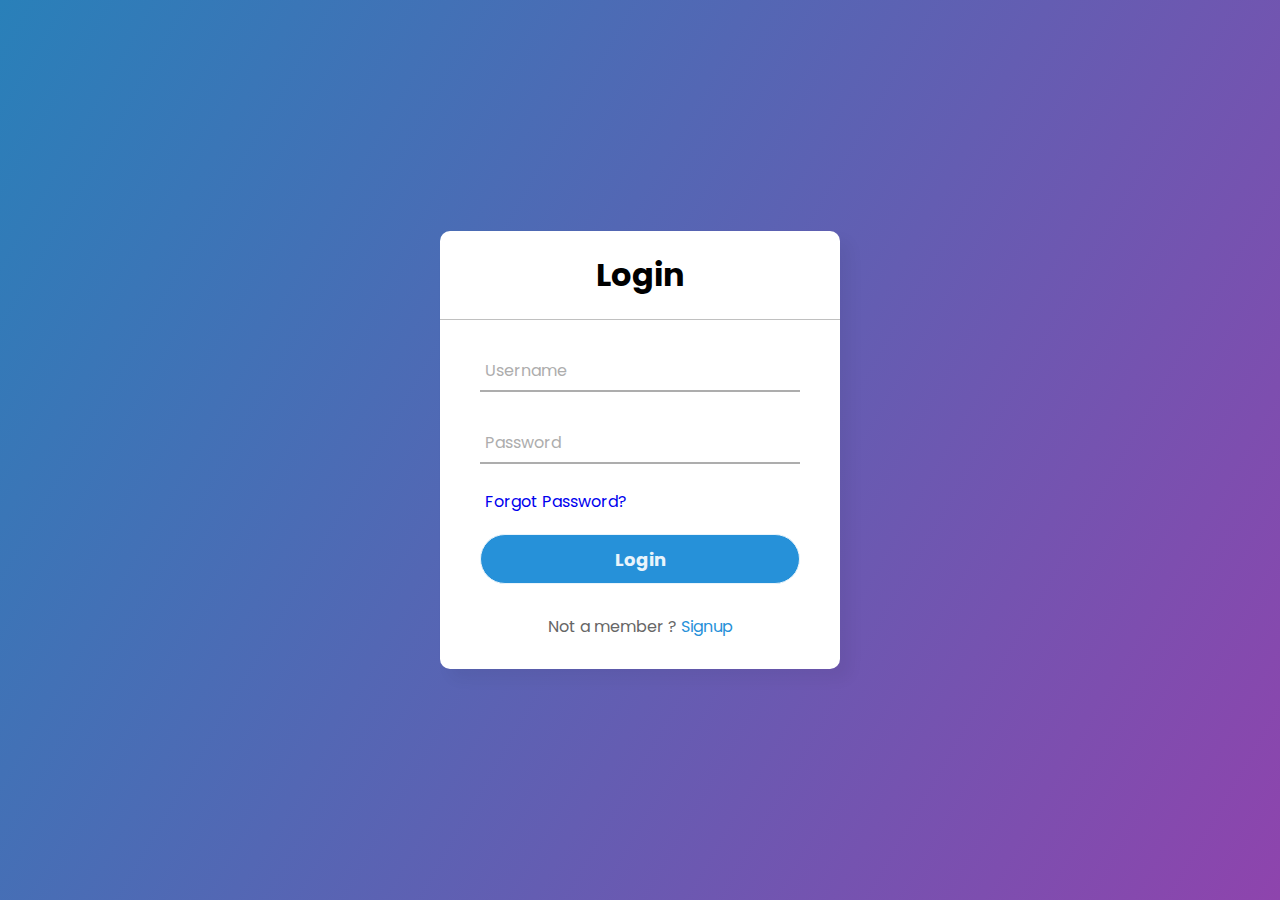
<file: index.html>
<!DOCTYPE html>
<html lang="en" dir="ltr">
  <head>
    <meta charset="utf-8">
    <title>Subject Allotment System</title>
    <link rel="stylesheet" href="style.css">
    
    <link rel="icon" href="images/xxlogo.png" type="image/x-icon">
  </head>
  <body>
    <div class="center">
      <h1>Login</h1>
      <form method="post">
        <div class="txt_field">
          <input type="text" required id="email">
          <span></span>
          <label>Username</label>
        </div>
        <div class="txt_field">
          <input type="password" required id="password" name="password">
          <span></span>
          <label>Password</label>
        </div>
        <div class="pass"><a href="forgot.html">Forgot Password?</a> </div>
        <input type="submit" value="Login" onclick="auth()">
        <div class="signup_link">
          Not a member ? <a href="signup.html">Signup</a>
        </div>
      </form>
    </div>
<script>
  function auth(){
    var email = document.getElementById("email").value;
    var password = document.getElementById("password").value;
    if(email== "admin@gmail.com" && password=="admin123"){
      window.location.assign("project.html");
      alert("Login Successfully ");
    }
    else{
      alert("Invalid Information");
      
      return;
    }
  }
</script>
  </body>
</html>
</file>
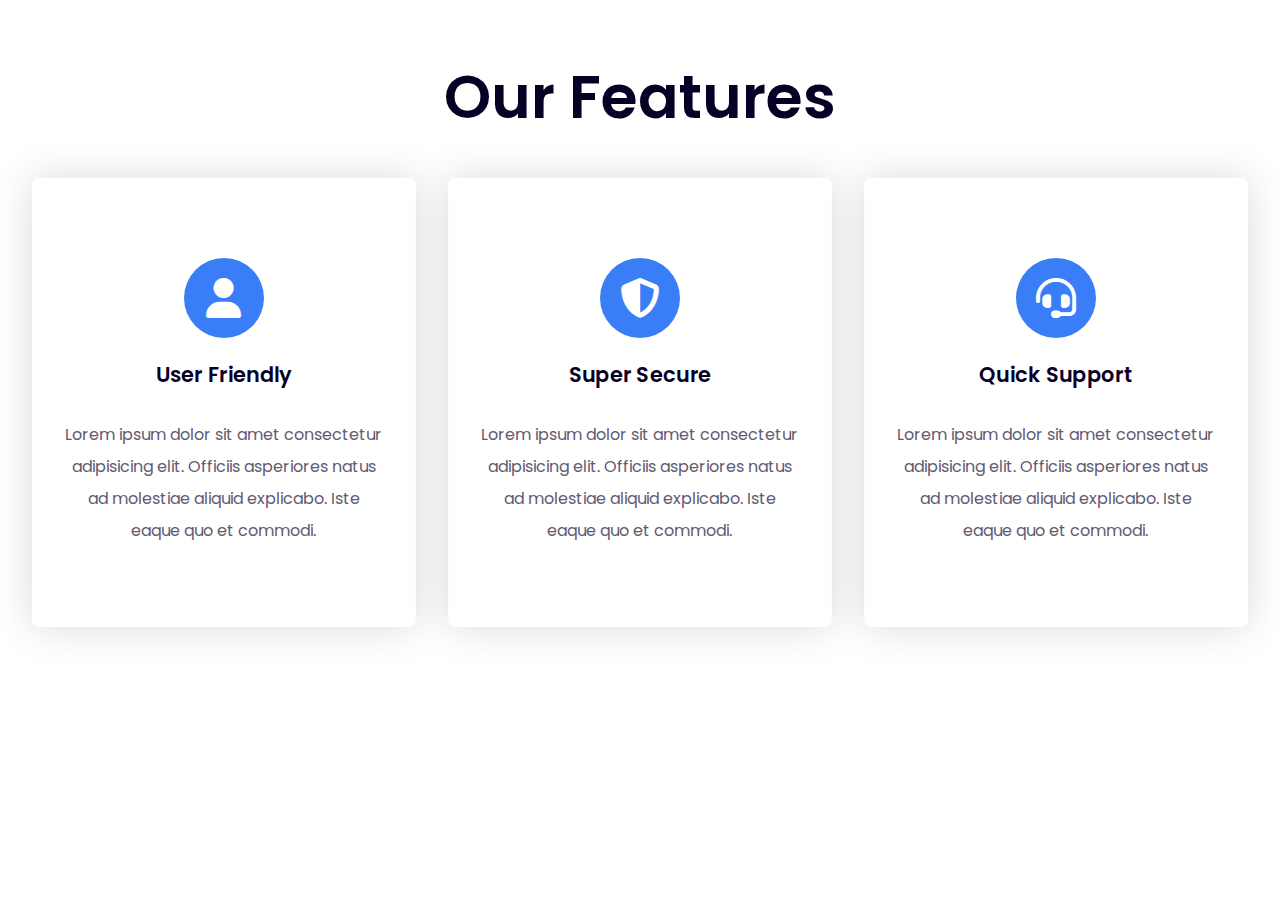
<file: feature.html>
<!DOCTYPE html>
<html lang="en">
  <head>
    <meta name="viewport" content="width=device-width, initial-scale=1.0" />
    <title>Our Features</title>
    <!-- Font Awesome CDN -->
    <link
      rel="stylesheet"
      href="https://cdnjs.cloudflare.com/ajax/libs/font-awesome/6.1.1/css/all.min.css"
    />
    <!-- Google Fonts -->
    <link
      href="https://fonts.googleapis.com/css2?family=Poppins:wght@400;600&display=swap"
      rel="stylesheet"
    />
    <!-- Stylesheet -->
    <link rel="stylesheet" href="feature.css" />
    <link rel="icon" href="images/xxlogo.png" type="image/x-icon">
  </head>
  <body>
    <section>
      <div class="row">
        <h1>Our Features</h1>
      </div>
      <div class="row">
        <!-- Column One -->
        <div class="column">
          <div class="card">
            <div class="icon">
              <i class="fa-solid fa-user"></i>
            </div>
            <h3>User Friendly</h3>
            <p>
              Lorem ipsum dolor sit amet consectetur adipisicing elit. Officiis
              asperiores natus ad molestiae aliquid explicabo. Iste eaque quo et
              commodi.
            </p>
          </div>
        </div>
        <!-- Column Two -->
        <div class="column">
          <div class="card">
            <div class="icon">
              <i class="fa-solid fa-shield-halved"></i>
            </div>
            <h3>Super Secure</h3>
            <p>
              Lorem ipsum dolor sit amet consectetur adipisicing elit. Officiis
              asperiores natus ad molestiae aliquid explicabo. Iste eaque quo et
              commodi.
            </p>
          </div>
        </div>
        <!-- Column Three -->
        <div class="column">
          <div class="card">
            <div class="icon">
              <i class="fa-solid fa-headset"></i>
            </div>
            <h3>Quick Support</h3>
            <p>
              Lorem ipsum dolor sit amet consectetur adipisicing elit. Officiis
              asperiores natus ad molestiae aliquid explicabo. Iste eaque quo et
              commodi.
            </p>
          </div>
        </div>
      </div>
    </section>
  </body>
</html>
</file>
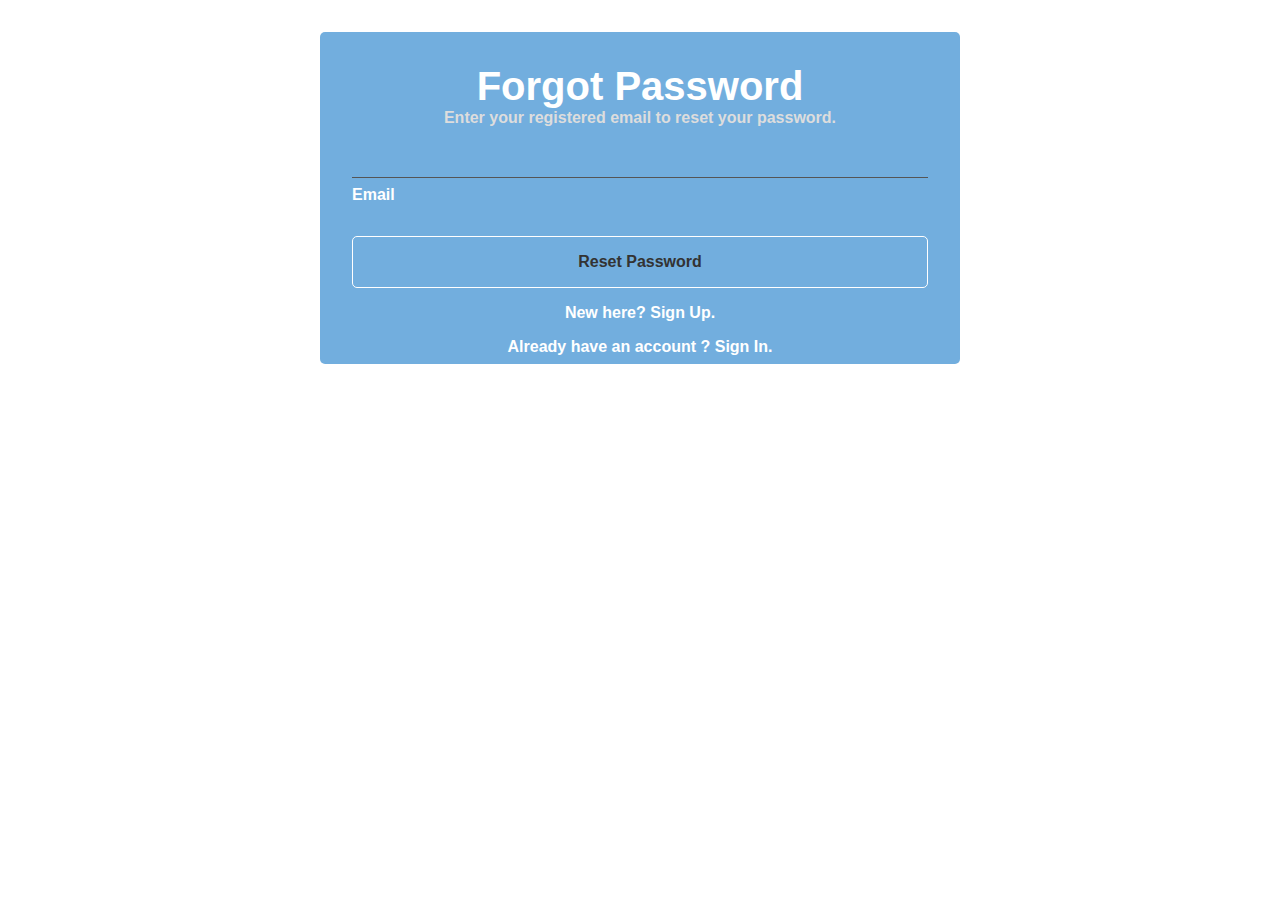
<file: forgot.html>
<head>
	<meta charset="UTF-8">
	<meta name="viewport" content="width=device-width, initial-scale=1">
	<meta name="author" content="Yinka Enoch Adedokun">
	<meta name="description" content="Simple Forgot Password Page Using HTML and CSS">
	<meta name="keywords" content="forgot password page, basic html and css">
	<title>Forgot Password Page</title>
    <link rel="stylesheet" href="forgot.css">
	<link rel="icon" href="images/xxlogo.png" type="image/x-icon">
</head>
<body>
	<div class="row">
		<h1>Forgot Password</h1>
		<h6 class="information-text">Enter your registered email to reset your password.</h6>
		<div class="form-group">
			<input type="email" name="user_email" id="user_email">
			<p><label for="username">Email</label></p>
			<button onclick="showSpinner()">Reset Password</button>
		</div>
		<div class="footer">
			<h5>New here? <a href="signup.html">Sign Up.</a></h5>
			<h5>Already have an account ? <a href="index.html">Sign In.</a></h5>
			
		</div>
	</div>
</body>
</file>
<file: style.css>
@import url('https://fonts.googleapis.com/css2?family=Noto+Sans:wght@700&family=Poppins:wght@400;500;600&display=swap');
*{
  margin: 0;
  padding: 0;
  box-sizing: border-box;
  font-family: "Poppins", sans-serif;
}
body{
  margin: 0;
  padding: 0;
  background: linear-gradient(120deg,#2980b9, #8e44ad);
  height: 100vh;
  overflow: hidden;
}
.center{
  position: absolute;
  top: 50%;
  left: 50%;
  transform: translate(-50%, -50%);
  width: 400px;
  background: white;
  border-radius: 10px;
  box-shadow: 10px 10px 15px rgba(0,0,0,0.05);
}
.center h1{
  text-align: center;
  padding: 20px 0;
  border-bottom: 1px solid silver;
}
.center form{
  padding: 0 40px;
  box-sizing: border-box;
}
form .txt_field{
  position: relative;
  border-bottom: 2px solid #adadad;
  margin: 30px 0;
}
.txt_field input{
  width: 100%;
  padding: 0 5px;
  height: 40px;
  font-size: 16px;
  border: none;
  background: none;
  outline: none;
}
.txt_field label{
  position: absolute;
  top: 50%;
  left: 5px;
  color: #adadad;
  transform: translateY(-50%);
  font-size: 16px;
  pointer-events: none;
  transition: .5s;
}
.txt_field span::before{
  content: '';
  position: absolute;
  top: 40px;
  left: 0;
  width: 0%;
  height: 2px;
  background: #2691d9;
  transition: .5s;
}
.txt_field input:focus ~ label,
.txt_field input:valid ~ label{
  top: -5px;
  color: #2691d9;
}
.txt_field input:focus ~ span::before,
.txt_field input:valid ~ span::before{
  width: 100%;
}
.pass{
  margin: -5px 0 20px 5px;
  color: #a6a6a6;
  cursor: pointer;
}
.pass:hover{
  text-decoration: underline;
}
input[type="submit"]{
  width: 100%;
  height: 50px;
  border: 1px solid;
  background: #2691d9;
  border-radius: 25px;
  font-size: 18px;
  color: #e9f4fb;
  font-weight: 700;
  cursor: pointer;
  outline: none;
}
input[type="submit"]:hover{
  /* border-color: #2691d9; */
  transition: .5s;
  color: white;
  background-color: black;
}
.signup_link{
  margin: 30px 0;
  text-align: center;
  font-size: 16px;
  color: #666666;
}
.signup_link a{
  color: #2691d9;
  text-decoration: none;
}
.signup_link a:hover{
  text-decoration: underline;
}
.pass a{
  text-decoration: none;
}
</file>
<file: feature.css>
* {
    padding: 0;
    margin: 0;
    box-sizing: border-box;
    font-family: "Poppins", sans-serif;
  }
  .row {
    display: flex;
    flex-wrap: wrap;
  }
  .row h1 {
    width: 100%;
    text-align: center;
    font-size: 3.75em;
    margin: 0.6em 0;
    font-weight: 600;
    color: #070024;
  }
  .column {
    padding: 1em;
  }
  .card {
    padding: 3.1em 1.25em;
    text-align: center;
    background: linear-gradient(0deg, #397ef6 10px, transparent 10px);
    background-repeat: no-repeat;
    background-position: 0 0.62em;
    box-shadow: 0 0 2.5em rgba(0, 0, 0, 0.15);
    border-radius: 0.5em;
    transition: 0.5s;
    cursor: pointer;
  }
  .card .icon {
    font-size: 2.5em;
    height: 2em;
    width: 2em;
    margin: auto;
    background-color: #397ef6;
    display: grid;
    place-items: center;
    border-radius: 50%;
    color: #ffffff;
  }
  .icon:before {
    position: absolute;
    content: "";
    height: 1.5em;
    width: 1.5em;
    border: 0.12em solid #397ef6;
    border-radius: 50%;
    transition: 0.5s;
  }
  .card h3 {
    font-size: 1.3em;
    margin: 1em 0 1.4em 0;
    font-weight: 600;
    letter-spacing: 0.3px;
    color: #070024;
  }
  .card p {
    line-height: 2em;
    color: #625a71;
  }
  .card:hover {
    background-position: 0;
  }
  .card:hover .icon:before {
    height: 2.25em;
    width: 2.25em;
  }
  @media screen and (min-width: 768px) {
    section {
      padding: 1em 7em;
    }
  }
  @media screen and (min-width: 992px) {
    section {
      padding: 1em;
    }
    .card {
      padding: 5em 2em;
    }
    .column {
      flex: 0 0 33.33%;
      max-width: 33.33%;
      padding: 0 1em;
    }
  }
</file>
<file: forgot.css>
* {
    margin: 0;
    padding: 0;
    box-sizing: border-box;
    font-family: "segoe ui", verdana, helvetica, arial, sans-serif;
    font-size: 16px;
    transition: all 500ms ease; }
  
  body {
    -webkit-font-smoothing: antialiased;
    -moz-osx-font-smoothing: grayscale;
    text-rendering: optimizeLegibility;
    -moz-font-feature-settings: "liga" on; }
  
  .row {
    background-color: rgba(20, 120, 200, 0.6);
    color: #fff;
    text-align: center;
    padding: 2em 2em 0.5em;
    width: 90%;
    margin: 2em	auto;
    border-radius: 5px; }
    .row h1 {
      font-size: 2.5em; }
    .row .form-group {
      margin: 0.5em 0; }
      .row .form-group label {
        display: block;
        color: #fff;
        text-align: left;
        font-weight: 600; }
      .row .form-group input, .row .form-group button {
        display: block;
        padding: 0.5em 0;
        width: 100%;
        margin-top: 1em;
        margin-bottom: 0.5em;
        background-color: inherit;
        border: none;
        border-bottom: 1px solid #555;
        color: #eee; }
        .row .form-group input:focus, .row .form-group button:focus {
          background-color: #fff;
          color: #000;
          border: none;
          padding: 1em 0.5em; animation: pulse 1s infinite ease;}
      .row .form-group button {
        border: 1px solid #fff;
        border-radius: 5px;
        outline: none;
        -moz-user-select: none;
        user-select: none;
        color: #333;
        font-weight: 800;
        cursor: pointer;
        margin-top: 2em;
        padding: 1em; }
        .row .form-group button:hover, .row .form-group button:focus {
          background-color: #fff; }
        .row .form-group button.is-loading::after {
          animation: spinner 500ms infinite linear;
          content: "";
          position: absolute;
          margin-left: 2em;
          border: 2px solid #000;
          border-radius: 100%;
          border-right-color: transparent;
          border-left-color: transparent;
          height: 1em;
          width: 4%; }
    .row .footer h5 {
      margin-top: 1em; }
    .row .footer p {
      margin-top: 2em; }
      .row .footer p .symbols {
        color: #444; }
    .row .footer a {
      color: inherit;
      text-decoration: none; }
  
  .information-text {
    color: #ddd; }
  
  @media screen and (max-width: 320px) {
    .row {
      padding-left: 1em;
      padding-right: 1em; }
      .row h1 {
        font-size: 1.5em !important; } }
  @media screen and (min-width: 900px) {
    .row {
      width: 50%; } }
</file>
